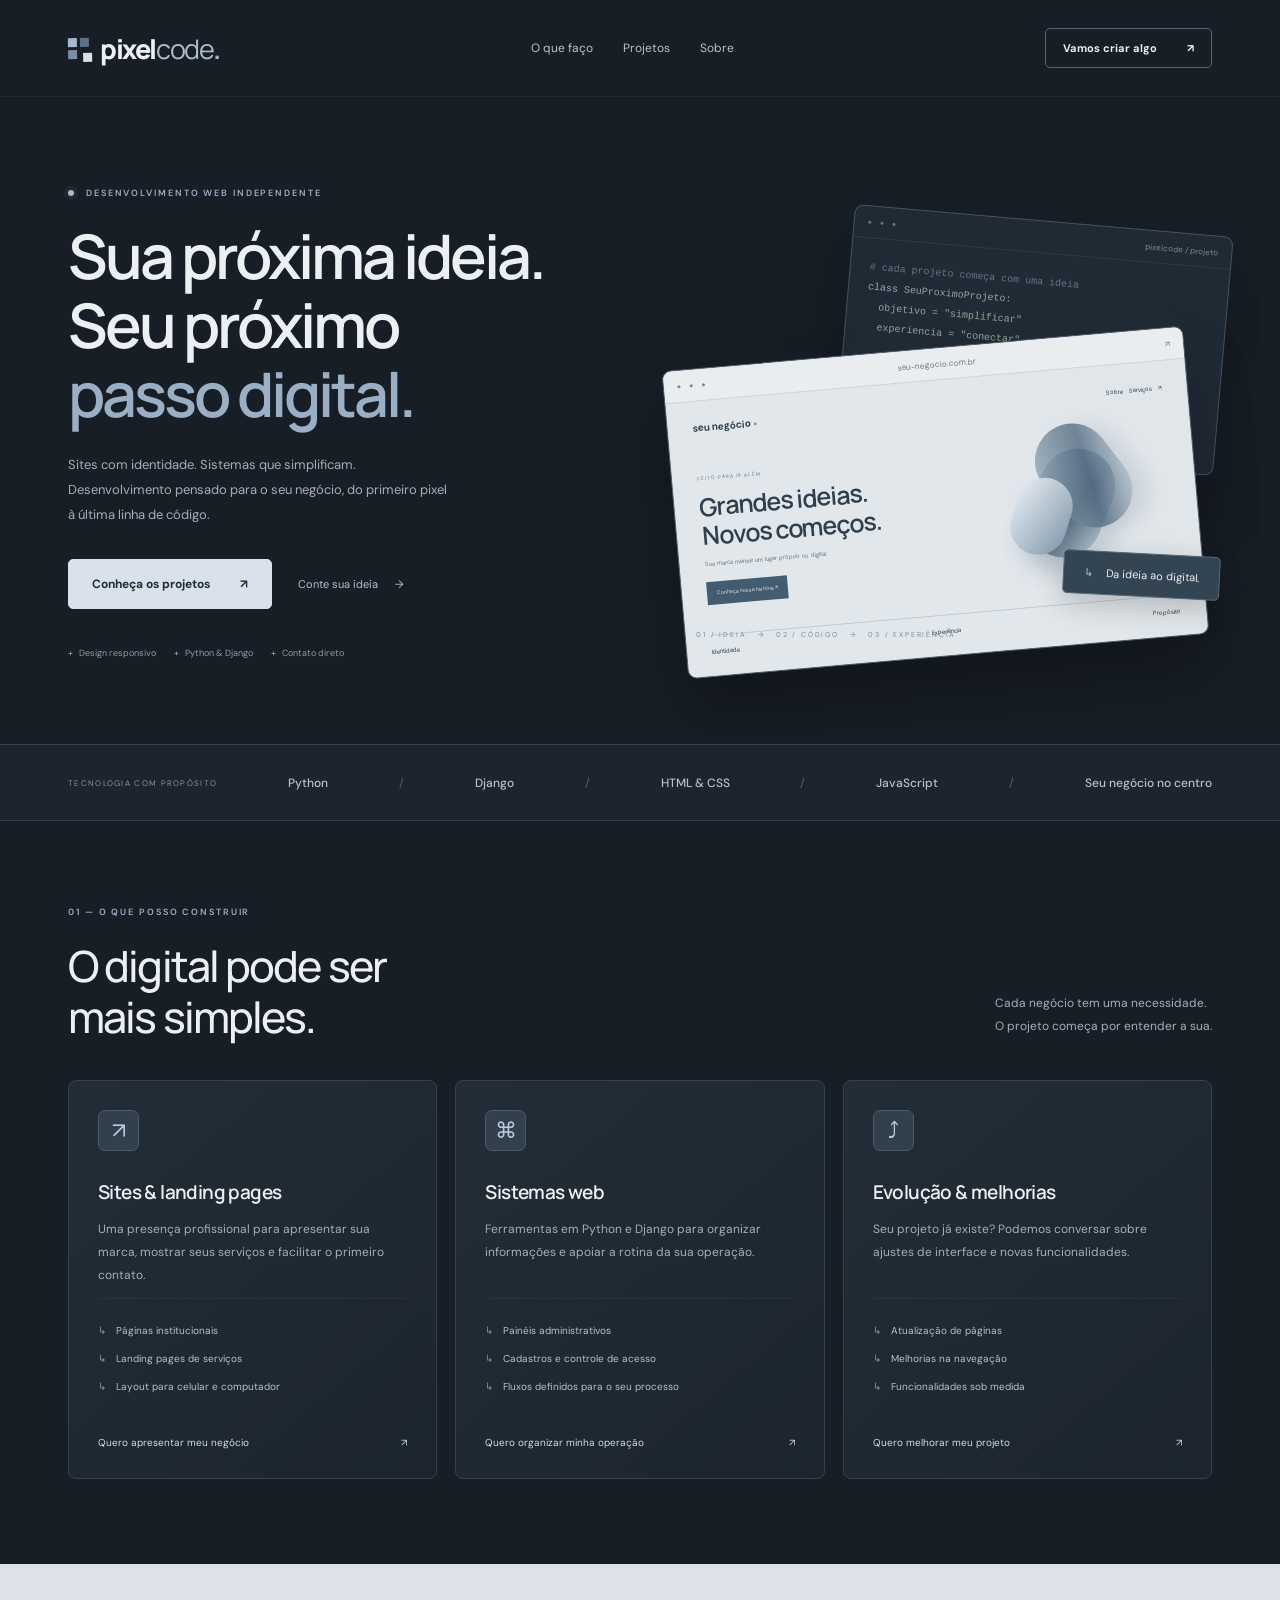
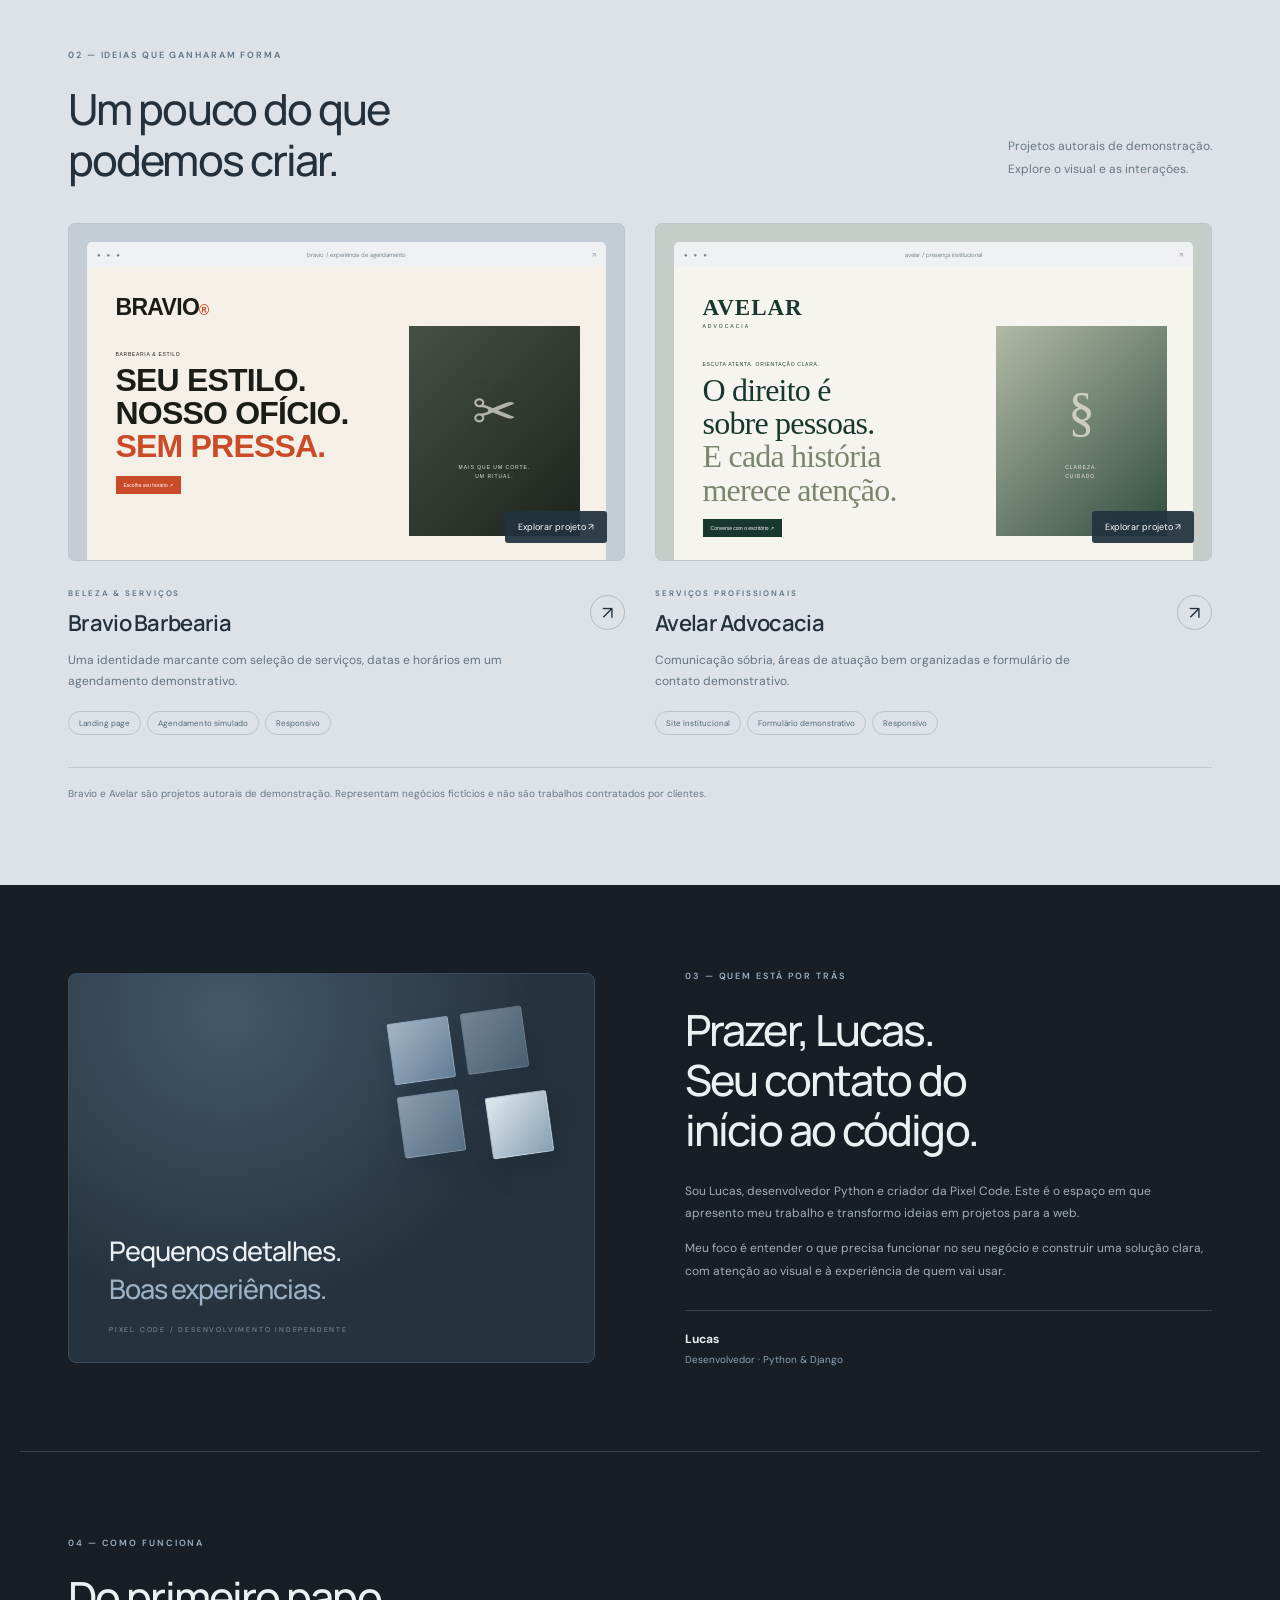
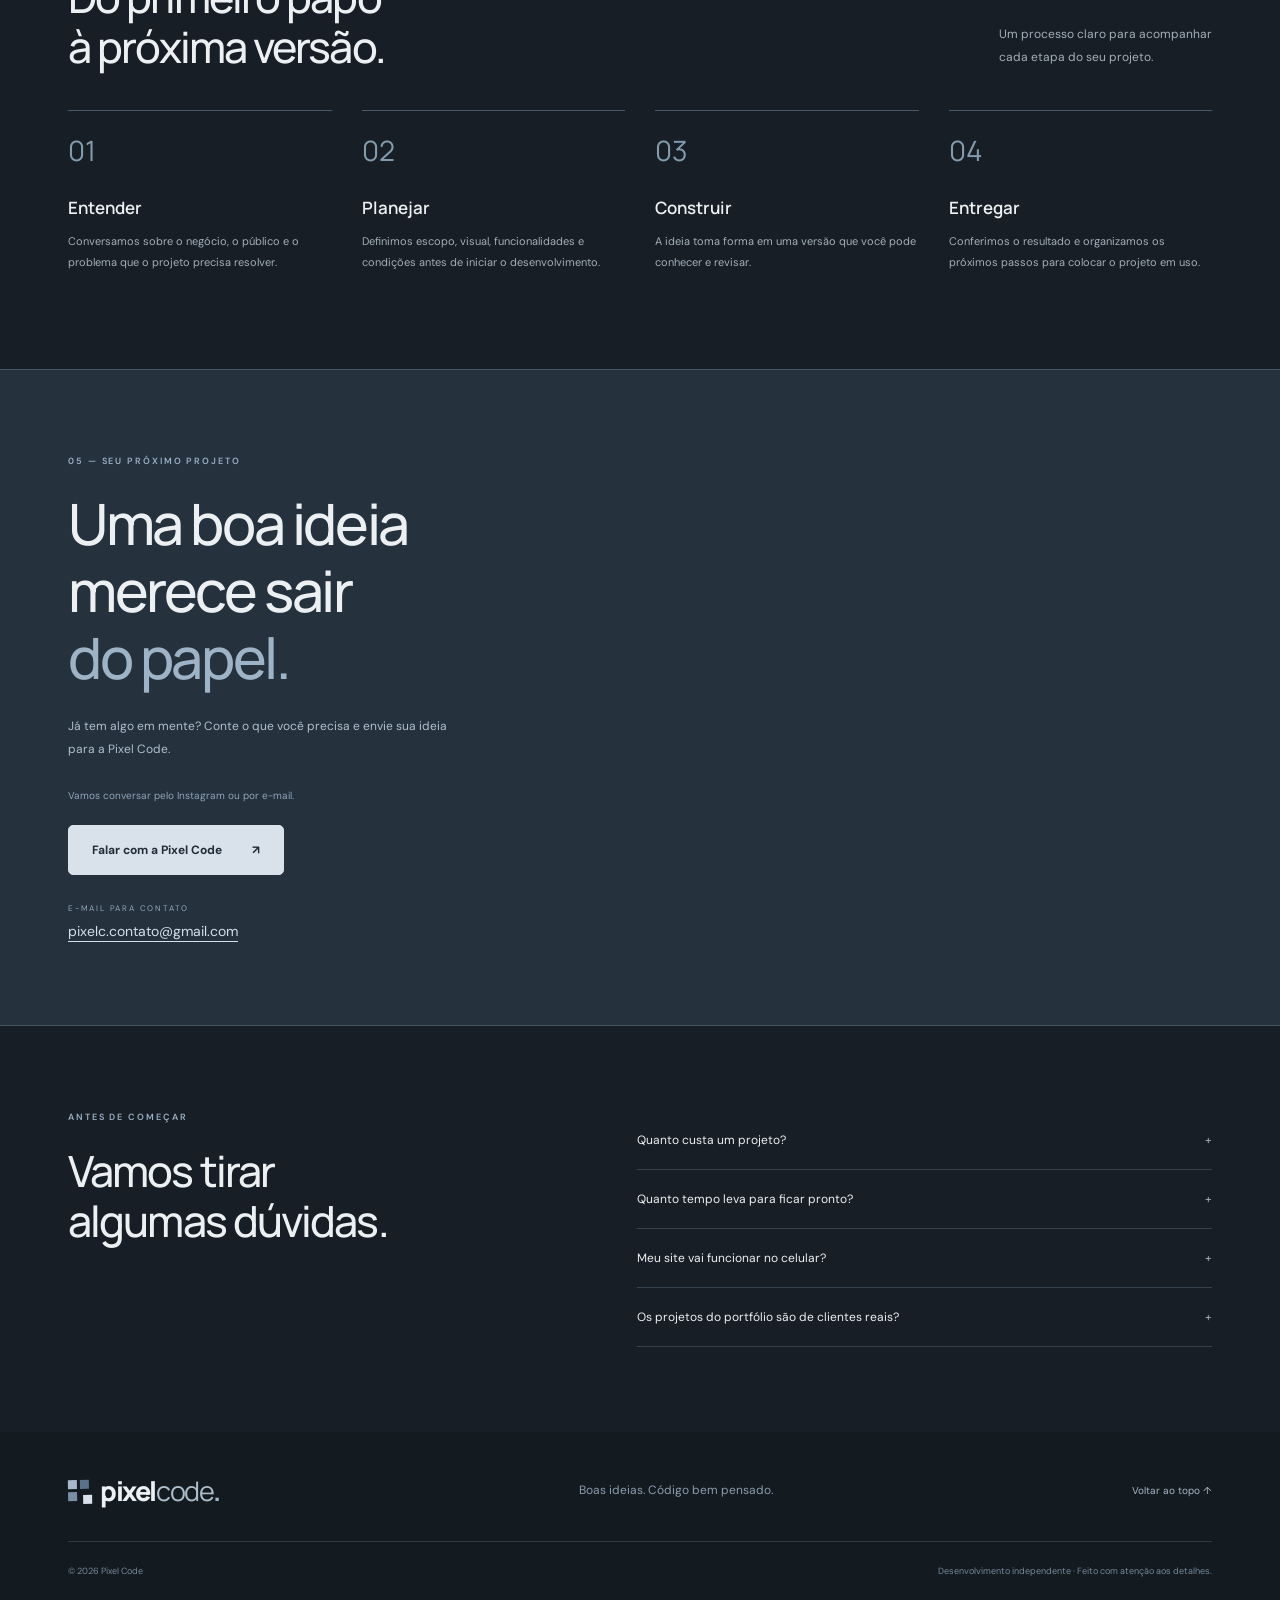
<file: index.html>
<!DOCTYPE html><html lang="pt-BR"><head><meta charset="UTF-8"><meta name="viewport" content="width=device-width, initial-scale=1"><meta name="theme-color" content="#171e25"><meta name="description" content="Portfólio Pixel Code: projetos de sites, landing pages e sistemas web desenvolvidos com Python e Django."><title>Pixel Code — Da ideia ao digital.</title><link rel="preconnect" href="https://fonts.googleapis.com"><link href="https://fonts.googleapis.com/css2?family=DM+Sans:wght@400;500;600;700&family=Manrope:wght@400;500;600;700;800&display=swap" rel="stylesheet"><link rel="stylesheet" href="./styles.css"><link rel="icon" href="./assets/favicon.svg" type="image/svg+xml"></head><body><header class="header"><nav class="wrap nav" aria-label="Navegação principal"><a class="logo" href="#inicio" aria-label="Pixel Code início"><span class="mark" aria-hidden="true"><i></i><i></i><i></i><i></i></span>pixel<span>code</span><b>.</b></a><div class="nav-links"><a href="#servicos">O que faço</a><a href="#projetos">Projetos</a><a href="#sobre">Sobre</a></div><a class="button small outline" href="#contato">Vamos criar algo <span>↗</span></a></nav></header>
<main><section id="inicio" class="hero wrap"><div class="hero-copy"><p class="eyebrow"><span class="dot"></span> DESENVOLVIMENTO WEB INDEPENDENTE</p><h1>Sua próxima ideia.<br>Seu próximo<br><span>passo digital.</span></h1><p class="intro">Sites com identidade. Sistemas que simplificam.<br>Desenvolvimento pensado para o seu negócio, do primeiro pixel à última linha de código.</p><div class="hero-actions"><a href="#projetos" class="button">Conheça os projetos <span>↗</span></a><a href="#contato" class="text-link">Conte sua ideia <span>→</span></a></div><div class="hero-tags"><span>Design responsivo</span><span>Python & Django</span><span>Contato direto</span></div></div><div class="visual" aria-label="Ilustração de desenvolvimento de um site"><div class="orb"></div><div class="window back-window"><div class="window-bar"><span>● ● ●</span><span>pixelcode / projeto</span></div><div class="code"><span class="code-muted"># cada projeto começa com uma ideia</span><br><b>class</b> SeuProximoProjeto:<br>&nbsp;&nbsp;objetivo = <em>"simplificar"</em><br>&nbsp;&nbsp;experiencia = <em>"conectar"</em><br><br>&nbsp;&nbsp;<b>def</b> construir(self):<br>&nbsp;&nbsp;&nbsp;&nbsp;<b>return</b> ideia.em_realidade()</div></div><div class="window front-window"><div class="window-bar"><span>● ● ●</span><span>seu-negocio.com.br</span><span>↗</span></div><div class="mini-site"><div class="mini-nav"><b>seu negócio<span>®</span></b><span>Sobre &nbsp; Serviços &nbsp; ↗</span></div><div class="mini-body"><div><span class="mini-label">FEITO PARA IR ALÉM</span><h2>Grandes ideias.<br>Novos começos.</h2><p>Sua marca merece um lugar próprio no digital.</p><span class="mini-btn">Conheça nossa história ↗</span></div><div class="sculpture"><div></div><div></div><div></div></div></div><div class="mini-bottom"><span>Identidade</span><span>Experiência</span><span>Propósito</span></div></div></div><div class="floating-label"><span>↳</span> Da ideia ao digital.</div><span class="coordinate">01 / IDEIA &nbsp; → &nbsp; 02 / CÓDIGO &nbsp; → &nbsp; 03 / EXPERIÊNCIA</span></div></section>
<div class="tech-strip"><div class="wrap"><span>TECNOLOGIA COM PROPÓSITO</span><b>Python</b><i>/</i><b>Django</b><i>/</i><b>HTML & CSS</b><i>/</i><b>JavaScript</b><i>/</i><b>Seu negócio no centro</b></div></div>
<section id="servicos" class="wrap section"><div class="section-head"><div><p class="eyebrow">01 — O QUE POSSO CONSTRUIR</p><h2>O digital pode ser<br>mais simples.</h2></div><p>Cada negócio tem uma necessidade.<br>O projeto começa por entender a sua.</p></div><div class="services"><article><span class="service-icon">↗</span><h3>Sites & landing pages</h3><p>Uma presença profissional para apresentar sua marca, mostrar seus serviços e facilitar o primeiro contato.</p><ul><li>Páginas institucionais</li><li>Landing pages de serviços</li><li>Layout para celular e computador</li></ul><a href="#contato">Quero apresentar meu negócio <span>↗</span></a></article><article><span class="service-icon">⌘</span><h3>Sistemas web</h3><p>Ferramentas em Python e Django para organizar informações e apoiar a rotina da sua operação.</p><ul><li>Painéis administrativos</li><li>Cadastros e controle de acesso</li><li>Fluxos definidos para o seu processo</li></ul><a href="#contato">Quero organizar minha operação <span>↗</span></a></article><article><span class="service-icon">⤴</span><h3>Evolução & melhorias</h3><p>Seu projeto já existe? Podemos conversar sobre ajustes de interface e novas funcionalidades.</p><ul><li>Atualização de páginas</li><li>Melhorias na navegação</li><li>Funcionalidades sob medida</li></ul><a href="#contato">Quero melhorar meu projeto <span>↗</span></a></article></div></section>
<section id="projetos" class="projects section"><div class="wrap"><div class="section-head"><div><p class="eyebrow">02 — IDEIAS QUE GANHARAM FORMA</p><h2>Um pouco do que<br>podemos criar.</h2></div><p>Projetos autorais de demonstração.<br>Explore o visual e as interações.</p></div><div class="project-grid"><article class="project"><a class="project-preview bravio" href="./projetos/bravio/" target="_blank" rel="noopener" aria-label="Abrir demonstração Bravio Barbearia"><div class="browser-top"><span>● ● ●</span><span>bravio / experiência de agendamento</span><span>↗</span></div><div class="project-cover cover-bravio" aria-hidden="true"><div class="cover-brand">BRAVIO<span>®</span></div><div class="cover-content"><span>BARBEARIA & ESTILO</span><strong>Seu estilo.<br>Nosso ofício.<br><em>Sem pressa.</em></strong><span class="cover-cta">Escolha seu horário ↗</span></div><div class="cover-art"><span>✂</span><small>MAIS QUE UM CORTE.<br>UM RITUAL.</small></div></div><span class="preview-open">Explorar projeto ↗</span></a><div class="project-meta"><div><p class="eyebrow">BELEZA & SERVIÇOS</p><h3>Bravio Barbearia</h3></div><a href="./projetos/bravio/" target="_blank" rel="noopener" aria-label="Abrir projeto Bravio">↗</a></div><p class="project-description">Uma identidade marcante com seleção de serviços, datas e horários em um agendamento demonstrativo.</p><div class="chips"><span>Landing page</span><span>Agendamento simulado</span><span>Responsivo</span></div></article><article class="project"><a class="project-preview avelar" href="./projetos/avelar/" target="_blank" rel="noopener" aria-label="Abrir demonstração Avelar Advocacia"><div class="browser-top"><span>● ● ●</span><span>avelar / presença institucional</span><span>↗</span></div><div class="project-cover cover-avelar" aria-hidden="true"><div class="cover-brand">AVELAR<small>ADVOCACIA</small></div><div class="cover-content"><span>ESCUTA ATENTA. ORIENTAÇÃO CLARA.</span><strong>O direito é<br>sobre pessoas.<br><em>E cada história<br>merece atenção.</em></strong><span class="cover-cta">Converse com o escritório ↗</span></div><div class="cover-art"><span>§</span><small>CLAREZA.<br>CUIDADO.</small></div></div><span class="preview-open">Explorar projeto ↗</span></a><div class="project-meta"><div><p class="eyebrow">SERVIÇOS PROFISSIONAIS</p><h3>Avelar Advocacia</h3></div><a href="./projetos/avelar/" target="_blank" rel="noopener" aria-label="Abrir projeto Avelar">↗</a></div><p class="project-description">Comunicação sóbria, áreas de atuação bem organizadas e formulário de contato demonstrativo.</p><div class="chips"><span>Site institucional</span><span>Formulário demonstrativo</span><span>Responsivo</span></div></article></div><p class="project-note">Bravio e Avelar são projetos autorais de demonstração. Representam negócios fictícios e não são trabalhos contratados por clientes.</p></div></section>
<section id="sobre" class="wrap section about"><div class="about-art" aria-hidden="true"><div class="big-pixel"><i></i><i></i><i></i><i></i></div><p>Pequenos detalhes.<br><span>Boas experiências.</span></p><span class="art-index">PIXEL CODE / DESENVOLVIMENTO INDEPENDENTE</span></div><div class="about-copy"><p class="eyebrow">03 — QUEM ESTÁ POR TRÁS</p><h2>Prazer, Lucas.<br>Seu contato do<br>início ao código.</h2><p>Sou Lucas, desenvolvedor Python e criador da Pixel Code. Este é o espaço em que apresento meu trabalho e transformo ideias em projetos para a web.</p><p>Meu foco é entender o que precisa funcionar no seu negócio e construir uma solução clara, com atenção ao visual e à experiência de quem vai usar.</p><div class="about-sign"><b>Lucas</b><span>Desenvolvedor · Python & Django</span></div></div></section>
<section class="wrap section process-section"><div class="section-head"><div><p class="eyebrow">04 — COMO FUNCIONA</p><h2>Do primeiro papo<br>à próxima versão.</h2></div><p>Um processo claro para acompanhar<br>cada etapa do seu projeto.</p></div><div class="process"><article><span>01</span><h3>Entender</h3><p>Conversamos sobre o negócio, o público e o problema que o projeto precisa resolver.</p></article><article><span>02</span><h3>Planejar</h3><p>Definimos escopo, visual, funcionalidades e condições antes de iniciar o desenvolvimento.</p></article><article><span>03</span><h3>Construir</h3><p>A ideia toma forma em uma versão que você pode conhecer e revisar.</p></article><article><span>04</span><h3>Entregar</h3><p>Conferimos o resultado e organizamos os próximos passos para colocar o projeto em uso.</p></article></div></section>
<section id="contato" class="contact section"><div class="wrap contact-simple"><div><p class="eyebrow">05 — SEU PRÓXIMO PROJETO</p><h2>Uma boa ideia<br>merece sair<br><span>do papel.</span></h2><p class="contact-intro">Já tem algo em mente? Conte o que você precisa e envie sua ideia para a Pixel Code.</p><p class="contact-note">Vamos conversar pelo Instagram ou por e-mail.</p><a class="direct-contact button" href="https://www.instagram.com/somospixelcode/" target="_blank" rel="noopener noreferrer">Falar com a Pixel Code <span aria-hidden="true">↗</span></a><div class="contact-email"><span>E-MAIL PARA CONTATO</span><a href="mailto:pixelc.contato@gmail.com">pixelc.contato@gmail.com</a></div></div></div></section>
<section class="wrap faq section"><div><p class="eyebrow">ANTES DE COMEÇAR</p><h2>Vamos tirar<br>algumas dúvidas.</h2></div><div><details><summary>Quanto custa um projeto?</summary><p>O valor depende das páginas, funcionalidades e integrações necessárias. O orçamento é definido após entender o escopo e os objetivos.</p></details><details><summary>Quanto tempo leva para ficar pronto?</summary><p>O prazo varia conforme o tamanho do projeto e a disponibilidade de textos e materiais. As etapas e as datas são combinadas antes do início.</p></details><details><summary>Meu site vai funcionar no celular?</summary><p>O layout é pensado para se adaptar a telas de celular, tablet e computador, com navegação e conteúdo adequados para cada formato.</p></details><details><summary>Os projetos do portfólio são de clientes reais?</summary><p>Bravio e Avelar são projetos autorais para demonstrar possibilidades de design e interação. Os formulários e agendamentos dessas páginas são simulações.</p></details></div></section></main>
<footer class="footer"><div class="wrap"><div class="footer-top"><a class="logo" href="#inicio"><span class="mark" aria-hidden="true"><i></i><i></i><i></i><i></i></span>pixel<span>code</span><b>.</b></a><p>Boas ideias. Código bem pensado.</p><a href="#inicio">Voltar ao topo ↑</a></div><div class="footer-bottom"><span>© <span id="year"></span> Pixel Code</span><span>Desenvolvimento independente · Feito com atenção aos detalhes.</span></div></div></footer><script src="./script.js"></script></body></html>
</file>
<file: styles.css>
:root{--bg:#171e25;--panel:#1e2730;--lighter:#26313c;--line:#35414d;--text:#edf0f3;--muted:#a3afbb;--blue:#9bafc4;--light:#d9e2eb}*{box-sizing:border-box}html{scroll-behavior:smooth;scroll-padding-top:90px}body{margin:0;background:var(--bg);color:var(--text);font-family:'DM Sans',sans-serif;-webkit-font-smoothing:antialiased}a{color:inherit;text-decoration:none}button,input,textarea,select{font:inherit}button{cursor:pointer}a:focus-visible,button:focus-visible,input:focus-visible,textarea:focus-visible,select:focus-visible,summary:focus-visible{outline:2px solid var(--blue);outline-offset:5px}[hidden]{display:none!important}.wrap{max-width:1240px;padding:0 48px;margin:auto}.header{border-bottom:1px solid #ffffff0b}.nav{height:96px;display:flex;justify-content:space-between;align-items:center}.logo{display:inline-flex;align-items:center;font:800 27px 'Manrope',sans-serif;letter-spacing:-1.4px}.logo>span:not(.mark){font-weight:400;color:#aebdca}.logo>b{color:#9eb5cc}.mark{display:grid;grid-template-columns:9px 9px;gap:3px;margin-right:11px;transform:rotate(-1deg)}.mark i{width:9px;height:9px;background:#a6b8ca}.mark i:nth-child(2){background:#5b7187}.mark i:nth-child(3){background:#7a8fa5}.mark i:nth-child(4){transform:translate(3px,3px);background:#d8e1e9}.nav-links{display:flex;gap:30px;font-size:12px;color:#b8c2cc}.nav-links a:hover,.text-link:hover{color:white}.button{display:inline-flex;justify-content:center;align-items:center;gap:30px;background:var(--light);border:1px solid var(--light);color:#202c37;padding:16px 23px;font-size:12px;font-weight:700;border-radius:5px;transition:background .2s,transform .2s}.button:hover{background:white;transform:translateY(-2px)}.small{padding:12px 17px;font-size:11px}.outline{background:transparent;border-color:#566473;color:var(--text)}.outline:hover{background:var(--lighter)}.hero{padding-top:90px;padding-bottom:85px;display:grid;grid-template-columns:1.1fr 1fr;gap:15px;align-items:center;overflow:hidden}.eyebrow{font-size:9px;letter-spacing:1.9px;color:var(--blue);font-weight:600;margin:0 0 23px}.dot{display:inline-block;width:6px;height:6px;background:#a7bbce;border-radius:50%;margin-right:8px;box-shadow:0 0 0 4px #a7bbce10}h1,h2,h3,p{margin-top:0}h1{font:600 clamp(47px,4.8vw,67px)/1.12 'Manrope',sans-serif;letter-spacing:-3px;margin:0 0 25px}h1>span{color:var(--blue)}.intro{font-size:13px;color:var(--muted);line-height:1.9;max-width:380px;margin-bottom:32px}.hero-actions{display:flex;align-items:center;gap:26px}.text-link{font-size:11px;color:#b4c1cd;display:inline-flex;gap:17px}.hero-tags{display:flex;gap:18px;margin-top:38px;color:#8d9ba9;font-size:9px}.hero-tags span:before{content:'+';margin-right:6px;color:var(--blue)}.visual{height:430px;position:relative;perspective:1000px}.orb{width:440px;height:440px;background:radial-gradient(ellipse,#65829c26,transparent 65%);position:absolute;top:0;right:-30px}.window{position:absolute;border:1px solid #4d5c6b;border-radius:9px;background:#222d38;overflow:hidden;box-shadow:0 35px 60px #0004}.back-window{width:380px;height:240px;right:-12px;top:12px;transform:rotate(5deg);opacity:.85}.window-bar{height:32px;padding:0 13px;border-bottom:1px solid #ffffff14;display:flex;align-items:center;justify-content:space-between;font-size:8px;color:#8e9eae}.window-bar>span:first-child{font-size:7px;letter-spacing:3px;color:#758696}.code{font:10px/2 monospace;padding:19px;color:#a9b8c6}.code b{color:#adc4dc;font-weight:400}.code em{color:#abbda9;font-style:normal}.code-muted{color:#6f8597}.front-window{left:0;right:15px;top:140px;transform:rotate(-5deg);background:#e2e7eb}.front-window .window-bar{background:#e9edf0;color:#697684;border-color:#cbd3da}.mini-site{padding:20px 25px;color:#2e3f4e}.mini-nav{display:flex;justify-content:space-between;align-items:center;font-size:6px}.mini-nav b{font-size:10px}.mini-nav b span{font-size:6px;margin-left:3px}.mini-body{display:grid;grid-template-columns:1.3fr 1fr;gap:10px;padding:30px 0}.mini-label{font-size:5px;letter-spacing:1px;color:#6e7e8c}.mini-body h2{font:600 25px/1.15 'Manrope';letter-spacing:-1px;margin:8px 0}.mini-body p{font-size:6px;color:#6d7d89;max-width:140px;line-height:1.8}.mini-btn{display:inline-block;background:#435c70;color:#eee;padding:8px 10px;font-size:5px;margin-top:7px}.mini-bottom{border-top:1px solid #c0cbd3;display:flex;justify-content:space-between;font-size:6px;padding-top:12px}.sculpture{position:relative;display:flex;align-items:center;justify-content:center;transform:rotate(-8deg)}.sculpture div{position:absolute;width:75px;height:112px;border-radius:45px;background:linear-gradient(110deg,#9eafbd,#526b80 55%,#c1cdd7);box-shadow:12px 12px 20px #3b526b28;transform:rotate(35deg)}.sculpture div:nth-child(2){transform:rotate(-25deg) translate(27px,-14px);opacity:.8}.sculpture div:nth-child(3){width:56px;height:78px;transform:rotate(30deg) translate(-24px,21px);background:linear-gradient(110deg,#e6edf3,#8399aa)}.floating-label{position:absolute;right:-8px;bottom:41px;padding:14px 20px;background:#334453;border:1px solid #526879;border-radius:5px;font-size:11px;transform:rotate(3deg);box-shadow:0 10px 30px #0003}.floating-label span{margin-right:10px;color:#a8c2d8}.coordinate{position:absolute;bottom:-1px;left:22px;font-size:7px;letter-spacing:1.8px;color:#788b9d}.tech-strip{border-top:1px solid var(--line);border-bottom:1px solid var(--line);background:#1c252d}.tech-strip .wrap{min-height:75px;display:flex;align-items:center;justify-content:space-between;gap:22px}.tech-strip span{font-size:8px;letter-spacing:1.3px;color:#8495a5}.tech-strip b{font-weight:500;font-size:12px;color:#b5c1cc}.tech-strip i{font-style:normal;font-size:12px;color:#506272}.section{padding-top:85px;padding-bottom:85px}.section-head{display:flex;justify-content:space-between;align-items:end;gap:30px;margin-bottom:38px}h2{font:500 43px/1.17 'Manrope',sans-serif;letter-spacing:-1.9px;margin:0} .section-head>p{font-size:12px;line-height:1.9;color:var(--muted);margin:0 0 4px}.services{display:grid;grid-template-columns:repeat(3,1fr);gap:18px}.services article{border:1px solid var(--line);background:linear-gradient(140deg,#222d37,#1c252d);padding:29px;border-radius:8px}.service-icon{width:41px;height:41px;background:#32404e;color:#bacddd;border:1px solid #4a5c6c;display:grid;place-items:center;border-radius:7px;font-size:22px;margin-bottom:28px}.services h3{font:600 19px 'Manrope';letter-spacing:-.6px;margin-bottom:13px}.services p{font-size:12px;color:var(--muted);line-height:1.9;min-height:68px}.services ul{list-style:none;padding:18px 0;margin:0 0 17px;border-top:1px solid #ffffff0b;color:#b6c2cd;font-size:10px;line-height:2.8}.services li:before{content:'↳';color:#7d94a7;margin-right:10px}.services a{font-size:10px;display:flex;justify-content:space-between;gap:10px;color:#d1dce7}.projects{background:#dce2e7;color:#24313d}.projects .eyebrow{color:#5d7386}.projects .section-head>p{color:#687784}.project-grid{display:grid;grid-template-columns:1fr 1fr;gap:30px}.project-preview{isolation:isolate;display:block;position:relative;background:#c4cdd5;border:1px solid #bac5ce;padding:20px 20px 0;border-radius:7px;overflow:hidden;height:300px}.project-preview.avelar{background:#c6cdc8}.browser-top{display:flex;align-items:center;justify-content:space-between;background:#eef0f1;height:25px;font-size:6px;color:#7b8790;padding:0 10px;border-radius:5px 5px 0 0}.browser-top>span:first-child{font-size:6px;letter-spacing:2px}.preview-open{position:absolute;bottom:17px;right:17px;background:#22333fee;color:white;padding:10px 13px;font-size:9px;border-radius:3px;transition:transform .2s}.project-preview:hover .preview-open{transform:translateY(-4px)}.project-meta{display:flex;justify-content:space-between;align-items:center;margin:27px 0 12px}.project-meta .eyebrow{font-size:8px;margin-bottom:10px}.project-meta h3{font:600 22px 'Manrope';margin:0;letter-spacing:-.7px}.project-meta>a{display:grid;place-items:center;border:1px solid #aebbc5;width:35px;height:35px;border-radius:50%;font-size:18px}.project-description{font-size:12px;color:#637382;line-height:1.8;max-width:440px;margin-bottom:18px}.chips{display:flex;flex-wrap:wrap;gap:6px}.chips span{font-size:8px;padding:6px 10px;border:1px solid #b9c5ce;border-radius:20px;color:#526777}.project-note{font-size:10px;color:#667887;margin:32px 0 0;border-top:1px solid #bcc8d1;padding-top:19px}.about{display:grid;grid-template-columns:1fr 1fr;gap:90px;align-items:center}.about-art{height:390px;border:1px solid #3b4b59;background:radial-gradient(at 30% 10%,#43586b,#26333e 60%);border-radius:8px;padding:40px;position:relative;overflow:hidden}.big-pixel{display:grid;grid-template-columns:62px 62px;gap:12px;transform:rotate(-8deg);position:absolute;right:63px;top:40px}.big-pixel i{width:62px;height:62px;background:linear-gradient(135deg,#a4b5c5,#637e97);box-shadow:7px 14px 22px #11212f44;border:1px solid #abc0d244;border-radius:3px}.big-pixel i:nth-child(2){opacity:.6}.big-pixel i:nth-child(3){opacity:.8}.big-pixel i:nth-child(4){transform:translate(13px,13px);background:linear-gradient(135deg,#e1e9ef,#859fb3)}.about-art>p{position:absolute;bottom:54px;font:500 27px/1.4 'Manrope';letter-spacing:-1px;margin:0}.about-art>p span{color:#9cb3c7}.art-index{position:absolute;bottom:28px;font-size:7px;letter-spacing:1.8px;color:#8196a9}.about-copy h2{margin-bottom:24px}.about-copy>p:not(.eyebrow){font-size:12px;color:var(--muted);line-height:1.9}.about-sign{margin-top:27px;border-top:1px solid var(--line);padding-top:20px;display:flex;flex-direction:column;gap:6px;font-size:12px}.about-sign span{font-size:10px;color:#8ea2b5}.process-section{border-top:1px solid var(--line)}.process{display:grid;grid-template-columns:repeat(4,1fr);gap:30px}.process article{border-top:1px solid #495969;padding-top:20px}.process article>span{font:400 28px 'Manrope';color:#849bae}.process h3{font:600 17px 'Manrope';margin:27px 0 12px}.process p{color:var(--muted);font-size:11px;line-height:1.9}.contact{background:#25323e;border-top:1px solid #455563;border-bottom:1px solid #455563}.contact-grid{display:grid;grid-template-columns:1fr 1.1fr;gap:100px}.contact h2{font-size:57px;letter-spacing:-2.4px}.contact h2 span{color:#9fb3c6}.contact-intro{font-size:12px;color:#b0bfcd;line-height:1.9;margin:25px 0;max-width:300px}.contact-note{font-size:10px;color:#8fa3b6;line-height:1.9;max-width:290px}.direct-contact{margin-top:20px}.brief-form{background:#1c2731;padding:30px;border:1px solid #435363;border-radius:8px}.form-head{display:flex;justify-content:space-between;font-size:8px;letter-spacing:1.3px;color:#9cb1c4;margin-bottom:26px}.field-grid{display:grid;grid-template-columns:1fr 1fr;gap:20px 15px}.wide{grid-column:1/-1}label{font-size:10px;display:block;margin-bottom:9px;color:#bdc9d4}input,select,textarea{border:1px solid #425260;border-radius:4px;background:#222f3a;color:#e1e8ee;width:100%;padding:12px;font-size:11px;min-height:43px}input::placeholder,textarea::placeholder{color:#8295a7}textarea{resize:vertical;min-height:110px;line-height:1.7}.brief-form>.button{width:100%;margin-top:23px}.form-note{font-size:9px;color:#8c9eae;line-height:1.8;margin:13px 0 0}.status{font-size:11px;color:#c8d9e6;line-height:1.8;margin:14px 0 0}.faq{display:grid;grid-template-columns:1fr 1.2fr;gap:90px}details{border-bottom:1px solid var(--line);padding:21px 0}summary{display:flex;justify-content:space-between;gap:15px;font-size:12px;cursor:pointer;list-style:none}summary:after{content:'+';color:#9db0c1}details[open] summary:after{content:'−'}details p{font-size:11px;color:var(--muted);line-height:1.9;margin:16px 20px 0 0}.footer{background:#131a20;padding:40px 0 23px}.footer-top{display:flex;align-items:center;justify-content:space-between;gap:30px}.footer-top p{font-size:12px;color:#8b9cae;margin:0}.footer-top>a:last-child{font-size:10px;color:#a7b8c7}.footer-bottom{display:flex;justify-content:space-between;gap:20px;border-top:1px solid #2c3944;margin-top:32px;padding-top:23px;font-size:9px;color:#76899a}@media(min-width:1400px){}@media(max-width:900px){.wrap{padding:0 28px}.hero{padding-top:65px;padding-bottom:65px}.hero h1{font-size:53px;letter-spacing:-2.5px}.hero-actions{gap:17px}.hero-actions .button{padding:14px 17px;font-size:10px;gap:15px}.hero-tags{gap:12px;font-size:8px}.visual{transform:scale(.86);transform-origin:center; margin-left:-20px;margin-right:-20px}.nav-links{gap:22px}.tech-strip .wrap{gap:15px}.tech-strip span{font-size:7px}.tech-strip b{font-size:10px}.services article{padding:23px}.services h3{font-size:17px}.services p{min-height:91px}.services a{font-size:9px}.about,.contact-grid,.faq{gap:45px}.project-preview{isolation:isolate;height:240px;padding:15px 15px 0}.about-art{padding:25px}.about-art>p{font-size:23px}.big-pixel{right:40px}.process{gap:22px}.contact h2{font-size:48px}.brief-form{padding:24px}}@media(max-width:600px){.wrap{padding:0 23px}.nav{height:80px}.logo{font-size:24px}.nav-links{display:none}.small{font-size:9px;padding:11px 12px;gap:13px}.hero{grid-template-columns:1fr;padding-top:45px;padding-bottom:40px;gap:20px}.hero h1{font-size:53px;letter-spacing:-2.5px}.eyebrow{font-size:8px;letter-spacing:1.5px}.intro{font-size:12px}.hero-actions .button{padding:16px 20px;font-size:11px}.hero-tags{margin-top:28px;font-size:8px;gap:15px}.visual{height:365px;transform:none;margin:15px 0 0}.back-window{width:285px;right:0;top:8px;height:205px}.code{font-size:8px;padding:17px}.front-window{top:125px;left:4px;right:8px}.mini-site{padding:15px 18px}.mini-body{padding:25px 0}.mini-body h2{font-size:22px}.floating-label{right:0;bottom:26px;font-size:10px;padding:12px}.coordinate{font-size:6px;bottom:0;left:0}.tech-strip .wrap{justify-content:center;flex-wrap:wrap;gap:15px;padding-top:20px;padding-bottom:20px}.tech-strip span{width:100%;text-align:center}.tech-strip b:last-child,.tech-strip i:last-of-type{display:none}.section{padding-top:58px;padding-bottom:58px}h2{font-size:36px;letter-spacing:-1.5px}.section-head{display:block;margin-bottom:30px}.section-head>p{margin-top:20px;font-size:11px}.services{grid-template-columns:1fr;gap:15px}.services article{padding:26px}.services h3{font-size:20px}.services p{min-height:0;font-size:12px}.services a{font-size:10px}.service-icon{margin-bottom:22px}.project-grid{grid-template-columns:1fr;gap:38px}.project-preview{isolation:isolate;height:250px}.project-meta{margin-top:22px}.project-note{font-size:9px}.about,.contact-grid,.faq{grid-template-columns:1fr;gap:35px}.about-art{height:330px;padding:30px}.about-art>p{font-size:27px}.big-pixel{right:60px;top:30px}.process{grid-template-columns:1fr 1fr;gap:24px}.process h3{margin-top:17px}.process p{font-size:10px}.contact h2{font-size:49px}.contact-intro{max-width:100%}.contact-note{max-width:100%}.brief-form{padding:24px 18px}.field-grid{gap:18px 12px}.footer-top{align-items:start;flex-wrap:wrap;gap:22px}.footer-top p{font-size:10px}.footer-bottom{flex-direction:column;gap:12px;font-size:8px}.faq{gap:18px}}@media(prefers-reduced-motion:reduce){html{scroll-behavior:auto}.button,.preview-open{transition:none}}

/* Responsive project covers; no fixed-width embedded documents. */
.project-grid>*{min-width:0}.project-preview{height:auto!important;padding:18px 18px 0!important;aspect-ratio:1.65;display:flex;flex-direction:column}.browser-top{flex-shrink:0}.project-cover{position:relative;flex:1;min-height:0;overflow:hidden;padding:5.5%;container-type:inline-size}.cover-bravio{background:#f4f0e7;color:#191c17}.cover-avelar{background:#f6f4ee;color:#18372f}.cover-brand{font:bold clamp(14px,2vw,23px)/1 Georgia,serif;letter-spacing:1px;position:relative;z-index:1}.cover-bravio .cover-brand{font-family:Impact,'Arial Narrow',sans-serif;letter-spacing:-.7px}.cover-brand>span{color:#c94b27;font-size:.6em}.cover-brand>small{display:block;font:5px Arial,sans-serif;letter-spacing:2px;margin-top:4px}.cover-content{position:relative;width:64%;z-index:1;margin-top:7%}.cover-content>span:first-child{display:block;font:5px Arial,sans-serif;letter-spacing:.7px;margin-bottom:7px}.cover-content strong{display:block;font:700 clamp(17px,2.7vw,32px)/1.04 Georgia,serif;letter-spacing:-.8px}.cover-bravio .cover-content strong{font-family:Impact,'Arial Narrow',sans-serif;text-transform:uppercase}.cover-content em{font-style:normal;color:#c94b27}.cover-avelar .cover-content strong{font-weight:400}.cover-avelar .cover-content em{color:#7b866e}.cover-cta{display:inline-block;margin-top:12px;padding:6px 8px;background:#c94b27;color:white;font:5px Arial,sans-serif}.cover-avelar .cover-cta{background:#18372f}.cover-art{position:absolute;right:5%;top:20%;bottom:8%;width:33%;background:linear-gradient(135deg,#465045,#1d241e);display:flex;flex-direction:column;align-items:center;justify-content:center;gap:20px;color:#e8e5dc}.cover-avelar .cover-art{background:linear-gradient(135deg,#b3b9a6,#304d40);color:#f0ecdf}.cover-art>span{font:54px Georgia,serif;opacity:.7}.cover-art small{font:5px/1.8 Arial,sans-serif;letter-spacing:1px;text-align:center}.preview-open{z-index:2}.project-preview .browser-top{gap:10px}.browser-top>span:nth-child(2){overflow:hidden;white-space:nowrap;text-overflow:ellipsis}@media(max-width:600px){.project-preview{aspect-ratio:1.4}.cover-content strong{font-size:clamp(19px,6vw,30px)}.cover-brand{font-size:19px}.cover-content{margin-top:7%}.cover-content>span:first-child{font-size:4.5px}.cover-art>span{font-size:48px}.preview-open{font-size:8px;padding:8px 10px;bottom:13px;right:13px}}

/* Contato direto da Pixel Code. */
.contact-simple{display:block}.contact-simple>div{max-width:750px}.contact-simple .contact-intro{max-width:400px}.contact-simple .contact-note{max-width:100%;margin-bottom:0}.contact-email{margin-top:28px;display:flex;flex-direction:column;gap:9px}.contact-email>span{font-size:8px;letter-spacing:1.8px;color:#91a7ba}.contact-email>a{font-size:14px;color:#d3e0eb;overflow-wrap:anywhere;text-decoration:underline;text-underline-offset:5px}.contact-email>a:hover{color:#fff}@media(max-width:600px){.contact-simple .contact-intro{max-width:100%}.contact-email>a{font-size:13px}}
</file>
